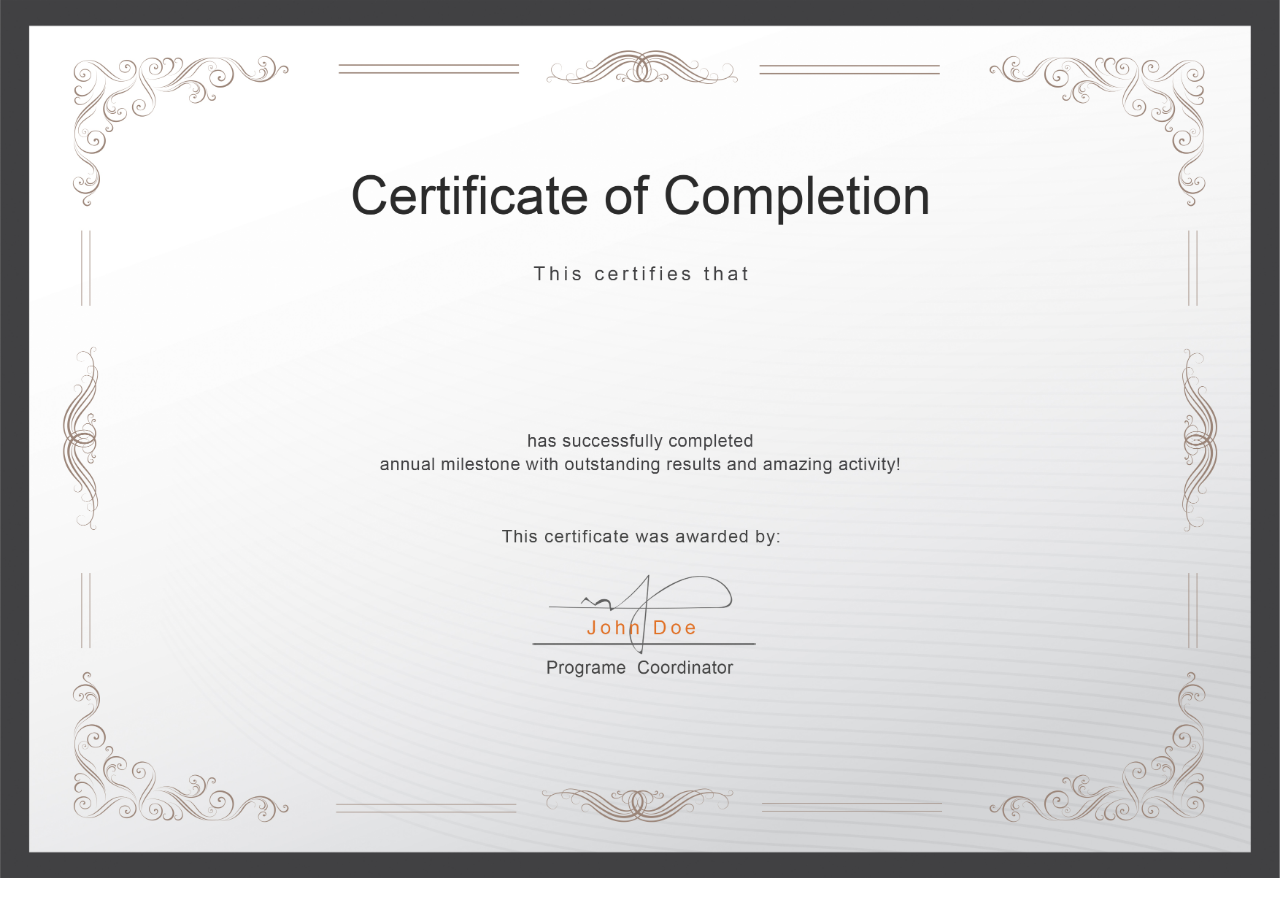
<file: cert.html>
<!DOCTYPE html PUBLIC "-//W3C//DTD HTML 4.01 Transitional//EN" "http://www.w3.org/TR/html4/loose.dtd">

<html>
  <head>
    <title>Certificate Page</title>
    <script src="assets/js/jquery-3.3.1.min.js"></script>
    <script language="Javascript1.2">
      function certpage() {
        window.print();
      }
    </script>
  </head>

  <body onload="certpage()">
    <div class="container">
      <img src="certbg.jpg" alt="certificate" />
      <p id="fullname"></p>
      <p id="date"></p>
    </div>

    <script type="text/javascript">
      const url = window.location.href.split("?=");
      const urlData = url[1];
      const printVars = urlData.split("~~");
      const info = printVars.slice(1, 2);

      //append the info list
      for (var textPosition in info) {
        const infoList = info[textPosition];

        $("#fullname").append(`${decodeURIComponent(infoList.toLowerCase())}`);
      }

      const date = new Date().toDateString().split(" ");
      $("#date").append(`${date[2]} ${date[1]} ${date[3]}`);
    </script>

    <style type="text/css">
      body {
        font-family: Sans-Serif;
        margin: 0px;
      }

      .container {
        position: relative;
      }

      img {
        width: 100%;
        height: auto;
        background-position: center;
        background-repeat: no-repeat;
        background-size: cover;
        position: absolute;
      }

      #fullname {
        text-transform: capitalize;
        font-size: 4vw;
        font-family: Sans-serif;
        position: absolute;
        width: 100%;
        top: 24vw;
        text-align: center;
        color: #ef590b;
      }

      #date {
        font-size: 1.2vw;
        font-family: Sans-serif;
        position: absolute;
        width: 100%;
        top: 52vw;
        text-align: center;
        color: #5a5a5a;
      }
    </style>
  </body>
</html>
</file>
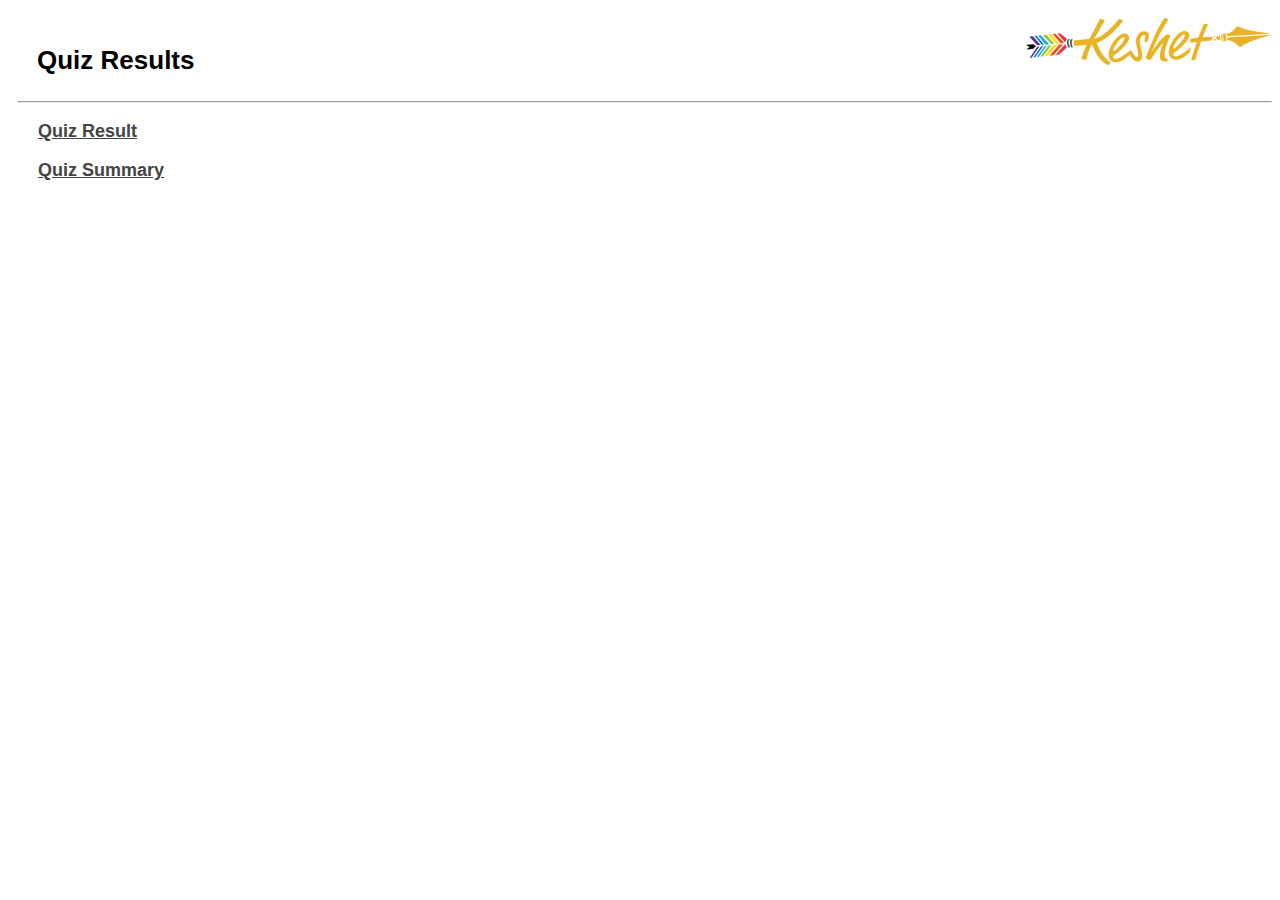
<file: print.html>
<!DOCTYPE html PUBLIC "-//W3C//DTD HTML 4.01 Transitional//EN" "http://www.w3.org/TR/html4/loose.dtd">

<html>
  <head>
    <title>Print Page</title>
    <script src="assets/js/jquery-3.3.1.min.js"></script>
    <script language="Javascript1.2">
      function printpage() {
        window.print();
      }
    </script>
  </head>

  <body onload="printpage()">
    <div>
      <div id="title">
        <img src="logo.png" id="logo" />
        <h1>Quiz Results</h1>
      </div>
      <hr />
      <div id="info"></div>
      <div>
        <h3>Quiz Result</h3>
        <div id="result"></div>
      </div>
      <div>
        <h3>Quiz Summary</h3>
        <span id="summary"></span>
      </div>
      <div id="footer"></div>
    </div>
    <script type="text/javascript" src="./assets/js/questionData.js"></script>
    <script type="text/javascript">
      const url = window.location.href.split("?=");
      const urlData = url[1];
      const printVars = urlData.split("~~");
      const info = printVars.slice(1, 5);
      const result = printVars.slice(5, 10);
      const summary = printVars.slice(10);

      //append the info list
      for (var textPosition in info) {
        const infoList = info[textPosition];

        $("#info").append(`<p> ${decodeURIComponent(infoList)} </p>`);
      }
      //append the result list
      for (var textPosition in result) {
        const resultList = result[textPosition];

        $("#result").append(`<p> ${decodeURIComponent(resultList)} </p>`);
      }

      //consolidate the question data
      const questionId = [];
      const questionStem = [];
      const learnerChoice = [];
      const questionAns = [];
      const scored = [];

      //reorganize the data from extension js
      for (let i = 0, max = questionData.length; i < max; i += 1) {
        questionId.push(questionData[i].id);
        questionStem.push(questionData[i].question_stem);
        questionAns.push(questionData[i].answer);
      }

      //reorganize the data from captivate
      for (var i = 0; i < summary.length; i++) {
        i % 2 === 0 ? learnerChoice.push(summary[i]) : scored.push(summary[i]);
      }

      //List down in html
      for (var textPosition in questionStem) {
        const idList = questionId[textPosition];
        const questionList = questionStem[textPosition];
        const learnerChoiceList = learnerChoice[textPosition];
        const answerList = questionAns[textPosition];
        const scoredList = scored[textPosition];

        $("#summary").append(
          `<p> Question ${idList}: <span> ${questionList} </span> </p>
          <p> Learner Choice: <span> ${learnerChoiceList} </span> </p>
          <p> Correct Answer: ${answerList} </p>
          <p> Scored: <span> ${scoredList} </span> </p>
          <br/>`
        );
      }
    </script>

    <style type="text/css">
      body {
        font-family: Sans-Serif;
        padding-top: 10px;
        padding-left: 10px;
      }
      #title {
        overflow: auto;
      }
      #logo {
        float: right;
      }

      h1 {
        font-size: 26px;
        font-family: Sans-Serif;
        padding-left: 19px;
        margin-top: 27px;
      }
      h3 {
        font-size: 18px;
        font-family: Sans-Serif;
        font-weight: 600;
        color: #444444;
        padding-left: 20px;
        margin-bottom: 0px;
        text-decoration: underline;
      }
      p {
        font-size: 14px;
        -webkit-margin-before: 0em;
        -webkit-margin-after: 0em;
        font-family: Sans-Serif;
        color: #666666;
        padding-left: 20px;
      }

      hr {
        display: block;
        -webkit-margin-before: 0.5em;
        -webkit-margin-after: 0.5em;
        -webkit-margin-start: auto;
        -webkit-margin-end: auto;
        border-style: inset;
        border-width: 1px;
      }
    </style>
  </body>
</html>
</file>
